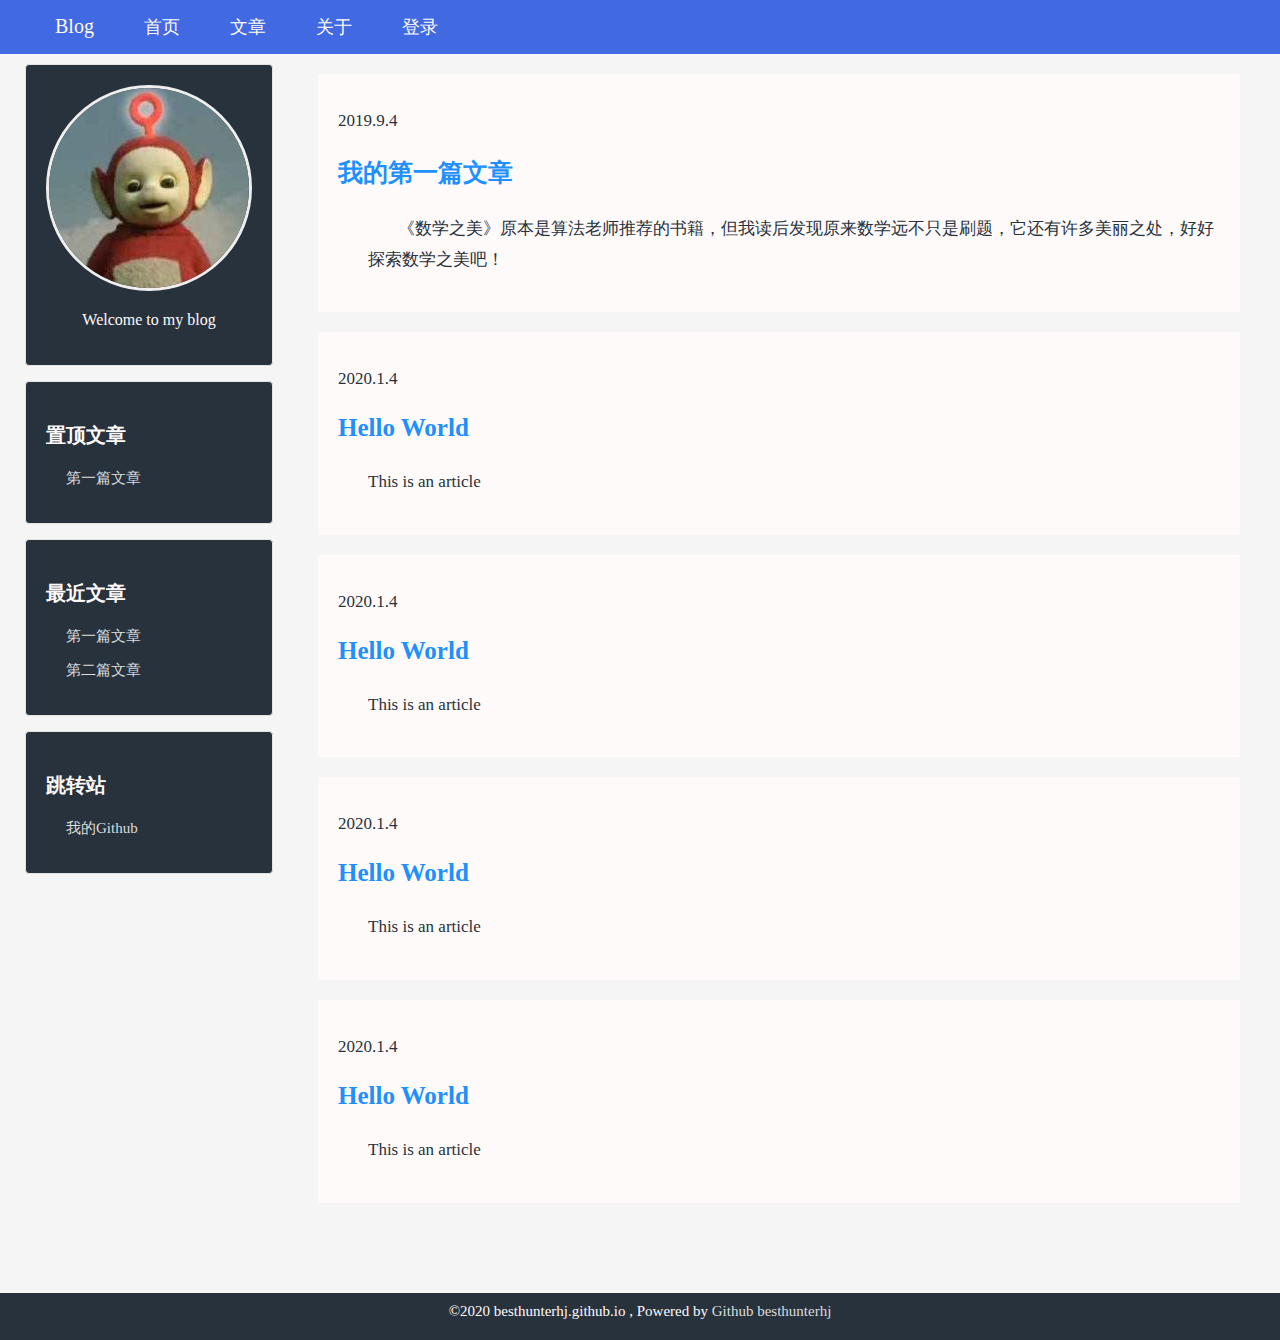
<file: index.html>
<!DOCTYPE html>
<html>
<head>
	<meta charset="utf-8">
	<title>my blog</title>
	<link rel="stylesheet" type="text/css" href="navigator.css">
	<link rel="stylesheet" type="text/css" href="leftList.css">
	<link rel="stylesheet" type="text/css" href="main.css">
	<link rel="stylesheet" type="text/css" href="bottom.css">
	<link rel="stylesheet" type="text/css" href="page.css">
	<style type="text/css">

		ul
		{
			list-style: none;
		}


		img
		{
			border-radius: 50%;
			border: 3px solid #EEE;
		}

		#welcome-box
		{
			display: flex;
			justify-content: center;
			align-items: center;
		}

		#pic
		{
			cursor: zoom-in;
		}

		.back
		{
			margin-left: 30px;
		}

		.preview
		{
			line-height: 180%;
		}
	</style>
</head>
<body id="body">
	<div id="navigator">
		<div id="header">
			<a href="index.html">
				<p id="logo">Blog</p>
			</a>
			<a href="index.html">
				<p class="link">首页</p>
			</a>
			<a href="archive.html">
				<p class="link">文章</p>
			</a>
			<a href="about.html">
				<p class="link">关于</p>
			</a>
			<a href="#">
				<p class="link">登录</p>
			</a>
		</div>
	</div>

	<div class="main" id="main-box">
		<div class="nav">
			<div class="leftList">
				<div class="article">
					<img src="187.jpg" id="pic">
					<div id="welcome-box">
						<p id="welcome">Welcome to my blog</p>
					</div>
				</div>


				<div class="article">
					<p class="listTitle">置顶文章</p>
					<a href="firstpage.html">
						<p class="articleTitle">第一篇文章</p>
					</a>
				</div>



				<div class="article">
					<p class="listTitle">最近文章</p>
					<a href="firstpage.html">
						<p class="articleTitle">第一篇文章</p>
					</a>

					<a href="#">
						<p class="articleTitle">第二篇文章</p>
					</a>
				</div>



				<div class="article">
					<p class="listTitle">跳转站</p>
					<a href="https://github.com/besthunterhj">
						<p class="articleTitle">我的Github</p>
					</a>	
				</div>
			</div>

			<div id="container">
				<div class="card">
					<p class="time">2019.9.4</p>
					<a href="firstpage.html">
						<h3 class="title">我的第一篇文章</h3>
					</a>
					<p class="preview">
						<span class="back">《数学之美》</span>原本是算法老师推荐的书籍，但我读后发现原来数学远不只是刷题，它还有许多美丽之处，好好探索数学之美吧！
					</p>
				</div>
				<div class="card">
					<p class="time">2020.1.4</p>
					<a href="#">
						<h3 class="title">Hello World</h3>
					</a>
					<p class="preview">This is an article</p>
				</div>
				<div class="card">
					<p class="time">2020.1.4</p>
					<a href="#">
						<h3 class="title">Hello World</h3>
					</a>
					<p class="preview">This is an article</p>
				</div>
				<div class="card">
					<p class="time">2020.1.4</p>
					<a href="#">
						<h3 class="title">Hello World</h3>
					</a>
					<p class="preview">This is an article</p>
				</div>
				<div class="card">
					<p class="time">2020.1.4</p>
					<a href="#">
						<h3 class="title">Hello World</h3>
					</a>
					<p class="preview">This is an article</p>
				</div>
			</div>


		</div>	
	</div>

	<div id="bottom">
		<div id="author">
			©2020 besthunterhj.github.io , Powered by 
			<a href="https://github.com/">
				<span class="thanks">Github</span>
			</a>
			<a href="https://github.com/besthunterhj">
				<span class="thanks">besthunterhj</span>
			</a>
		</div>
	</div>
</body>
<script type="text/javascript">
	let main = document.getElementById("main-box");
	let pic = document.getElementById("pic");

	pic.onclick = function()
	{
		window.open("187.jpg");
	}

	let navigator = document.getElementById("navigator");
	let beforeScroll = document.documentElement.scrollTop;

	window.onscroll = function()
	{
		let afterScroll = document.documentElement.scrollTop;
		if (afterScroll > 57 && afterScroll - beforeScroll < 0) 
		{
			navigator.className = "fix";
			main.style.margin = "67px 0 0 0"
		}
		else
		{
			navigator.className = "none";
			main.style.margin = "0";
		}

		beforeScroll = afterScroll;
	}
</script>
</html>
</file>
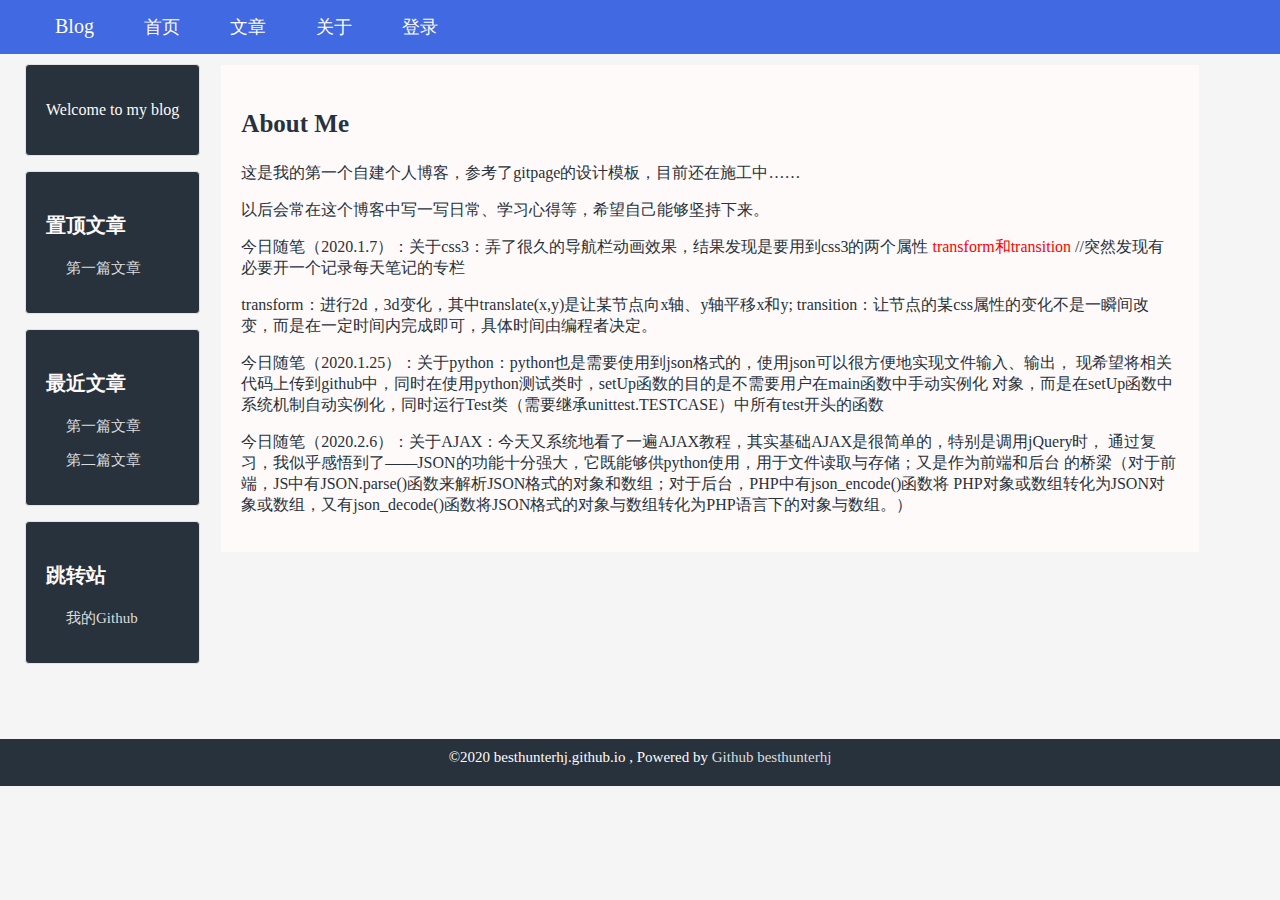
<file: about.html>
<!DOCTYPE html>
<html>
<head>
	<meta charset="utf-8">
	<title>my blog</title>
	<link rel="stylesheet" type="text/css" href="navigator.css">
	<link rel="stylesheet" type="text/css" href="leftList.css">
	<link rel="stylesheet" type="text/css" href="bottom.css">
	<link rel="stylesheet" type="text/css" href="page.css">
</head>
<body>
	<div id="navigator">
		<div id="header">
			<a href="index.html">
				<p id="logo">Blog</p>
			</a>
			<a href="index.html">
				<p class="link">首页</p>
			</a>
			<a href="archive.html">
				<p class="link">文章</p>
			</a>
			<a href="about.html">
				<p class="link">关于</p>
			</a>
			<a href="#">
				<p class="link">登录</p>
			</a>
		</div>
	</div>

	<div class="main" id="main-box">
		<div class="nav">
			<div class="leftList">
				<div class="article">
					<div id="pic"></div>
					<p id="welcome">Welcome to my blog</p>
				</div>


				<div class="article">
					<p class="listTitle">置顶文章</p>
					<a href="firstpage.html">
						<p class="articleTitle">第一篇文章</p>
					</a>
				</div>



				<div class="article">
					<p class="listTitle">最近文章</p>
					<a href="firstpage.html">
						<p class="articleTitle">第一篇文章</p>
					</a>

					<a href="#">
						<p class="articleTitle">第二篇文章</p>
					</a>
				</div>



				<div class="article">
					<p class="listTitle">跳转站</p>
					<a href="https://github.com/besthunterhj">
						<p class="articleTitle">我的Github</p>
					</a>	
				</div>
			</div>


			<div id="article-index">
				<div id="article-nav">
					<h3 class="appendix">About Me</h3>
					<p class="introduction">
						这是我的第一个自建个人博客，参考了gitpage的设计模板，目前还在施工中……
					</p>
					<p class="introduction">
						以后会常在这个博客中写一写日常、学习心得等，希望自己能够坚持下来。
					</p>
					<p class="introduction">
						今日随笔（2020.1.7）：关于css3：弄了很久的导航栏动画效果，结果发现是要用到css3的两个属性
						<span style="color: #ff0000">transform和transition</span>
						//突然发现有必要开一个记录每天笔记的专栏
					</p>
					<p class="introduction">
						transform：进行2d，3d变化，其中translate(x,y)是让某节点向x轴、y轴平移x和y;
						transition：让节点的某css属性的变化不是一瞬间改变，而是在一定时间内完成即可，具体时间由编程者决定。
					</p>
					<p class="introduction">
						今日随笔（2020.1.25）：关于python：python也是需要使用到json格式的，使用json可以很方便地实现文件输入、输出，
						现希望将相关代码上传到github中，同时在使用python测试类时，setUp函数的目的是不需要用户在main函数中手动实例化
						对象，而是在setUp函数中系统机制自动实例化，同时运行Test类（需要继承unittest.TESTCASE）中所有test开头的函数
					</p>
					<p class="introduction">
						今日随笔（2020.2.6）：关于AJAX：今天又系统地看了一遍AJAX教程，其实基础AJAX是很简单的，特别是调用jQuery时，
						通过复习，我似乎感悟到了——JSON的功能十分强大，它既能够供python使用，用于文件读取与存储；又是作为前端和后台
						的桥梁（对于前端，JS中有JSON.parse()函数来解析JSON格式的对象和数组；对于后台，PHP中有json_encode()函数将
						PHP对象或数组转化为JSON对象或数组，又有json_decode()函数将JSON格式的对象与数组转化为PHP语言下的对象与数组。）
					</p>
				</div>	
			</div>
		</div>	
	</div>

	<div id="bottom">
		<div id="author">
			©2020 besthunterhj.github.io , Powered by 
			<a href="https://github.com/">
				<span class="thanks">Github</span>
			</a>
			<a href="https://github.com/besthunterhj">
				<span class="thanks">besthunterhj</span>
			</a>
		</div>
	</div>
</body>
<script type="text/javascript">
	let main = document.getElementById("main-box");
	let pic = document.getElementById("pic");

	pic.onclick = function()
	{
		window.open("https://besthunterhj.github.com/187.jpg");
	}

	let navigator = document.getElementById("navigator");
	let beforeScroll = document.documentElement.scrollTop;

	window.onscroll = function()
	{
		let afterScroll = document.documentElement.scrollTop;
		if (afterScroll > 57 && afterScroll - beforeScroll < 0) 
		{
			navigator.className = "fix";
			main.style.margin = "67px 0 0 0"
		}
		else
		{
			navigator.className = "none";
			main.style.margin = "0";
		}

		beforeScroll = afterScroll;
	}
</script>
</html>
</file>
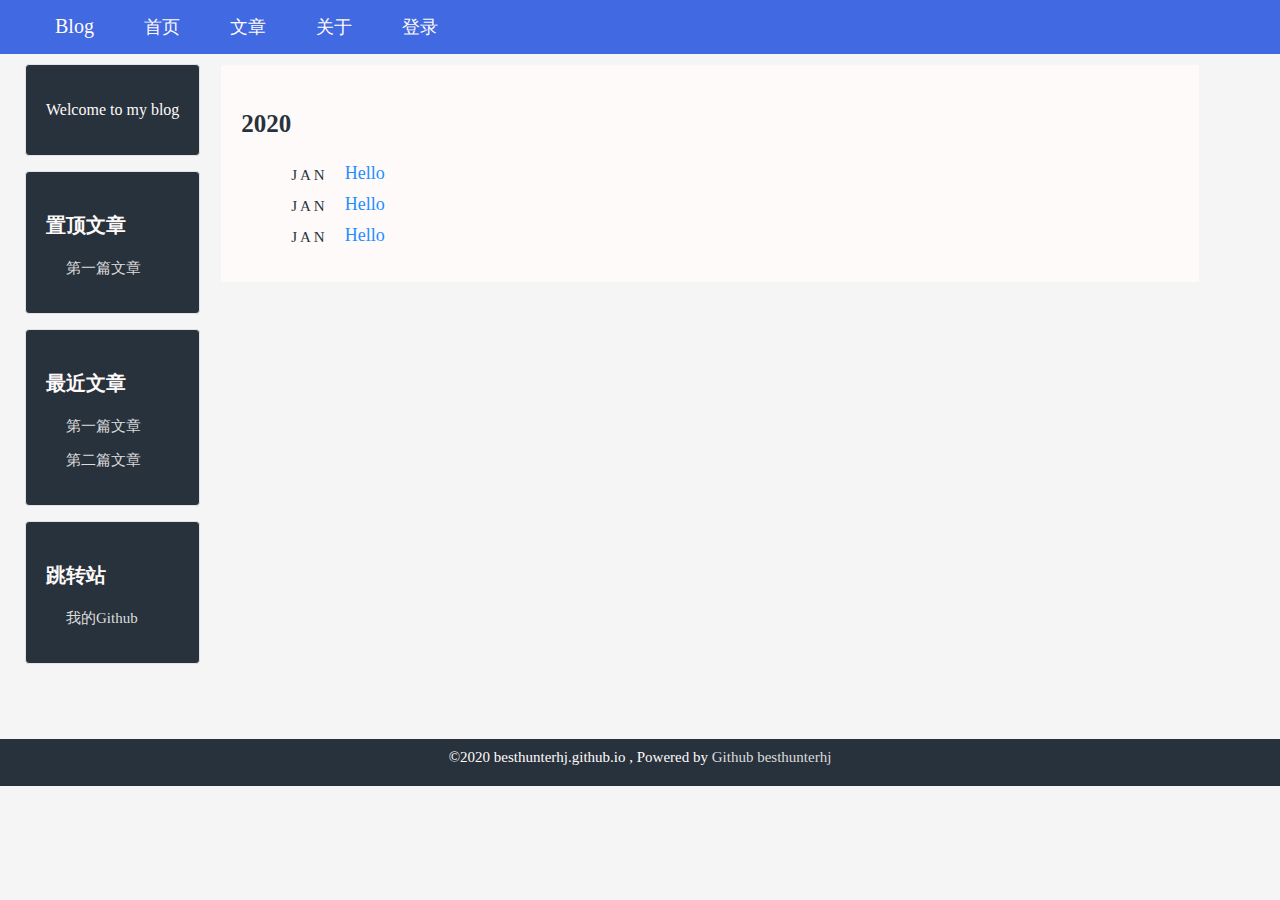
<file: archive.html>
<!DOCTYPE html>
<html>
<head>
	<meta charset="utf-8">
	<title>my blog</title>
	<link rel="stylesheet" type="text/css" href="navigator.css">
	<link rel="stylesheet" type="text/css" href="leftList.css">
	<link rel="stylesheet" type="text/css" href="bottom.css">
	<link rel="stylesheet" type="text/css" href="page.css">
	<style type="text/css">

		ul
		{
			list-style: none;
		}

		li
		{
			margin: 10px;
			display: flex;
		}


	</style>
</head>
<body>
	<div id="navigator">
		<div id="header">
			<a href="index.html">
				<p id="logo">Blog</p>
			</a>
			<a href="index.html">
				<p class="link">首页</p>
			</a>
			<a href="archive.html">
				<p class="link">文章</p>
			</a>
			<a href="about.html">
				<p class="link">关于</p>
			</a>
			<a href="#">
				<p class="link">登录</p>
			</a>
		</div>
	</div>

	<div class="main" id="main-box">
		<div class="nav">
			<div class="leftList">
				<div class="article">
					<div id="pic"></div>
					<p id="welcome">Welcome to my blog</p>
				</div>


				<div class="article">
					<p class="listTitle">置顶文章</p>
					<a href="firstpage.html">
						<p class="articleTitle">第一篇文章</p>
					</a>
				</div>



				<div class="article">
					<p class="listTitle">最近文章</p>
					<a href="firstpage.html">
						<p class="articleTitle">第一篇文章</p>
					</a>

					<a href="#">
						<p class="articleTitle">第二篇文章</p>
					</a>
				</div>



				<div class="article">
					<p class="listTitle">跳转站</p>
					<a href="https://github.com/besthunterhj">
						<p class="articleTitle">我的Github</p>
					</a>	
				</div>
			</div>


			<div id="article-index">
				<div id="article-nav">
					<h3 class="appendix">2020</h3>
					<ul id="article-list">
						<li class="article-title">
							<p class="month">J A N</p>
							<a href="#">Hello</a>
						</li>
						<li class="article-title">
							<p class="month">J A N</p>
							<a href="#">Hello</a>
						</li>
						<li class="article-title">
							<p class="month">J A N</p>
							<a href="#">Hello</a>
						</li>
					</ul>
				</div>	
			</div>
		</div>	
	</div>

	<div id="bottom">
		<div id="author">
			©2020 besthunterhj.github.io , Powered by 
			<a href="https://github.com/">
				<span class="thanks">Github</span>
			</a>
			<a href="https://github.com/besthunterhj">
				<span class="thanks">besthunterhj</span>
			</a>
		</div>
	</div>
</body>
<script type="text/javascript">
	let main = document.getElementById("main-box");
	let pic = document.getElementById("pic");

	pic.onclick = function()
	{
		window.open("https://besthunterhj.github.com/187.jpg");
	}

	let navigator = document.getElementById("navigator");
	let beforeScroll = document.documentElement.scrollTop;

	window.onscroll = function()
	{
		let afterScroll = document.documentElement.scrollTop;
		if (afterScroll > 57 && afterScroll - beforeScroll < 0) 
		{
			navigator.className = "fix";
			main.style.margin = "67px 0 0 0"
		}
		else
		{
			navigator.className = "none";
			main.style.margin = "0";
		}

		beforeScroll = afterScroll;
	}
</script>
</html>
</file>
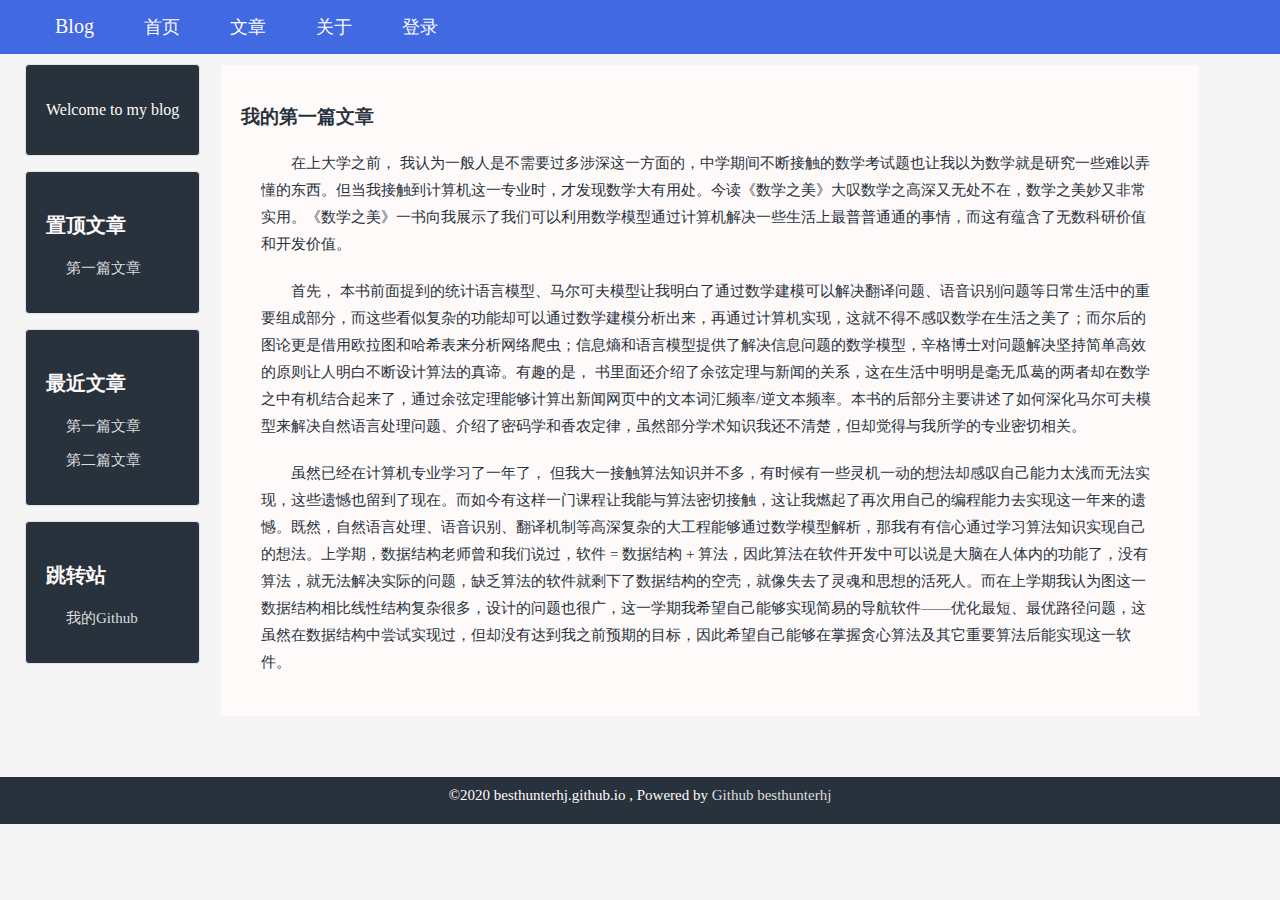
<file: firstpage.html>
<!DOCTYPE html>
<html>
<head>
	<meta charset="utf-8">
	<title>my blog</title>
	<link rel="stylesheet" type="text/css" href="navigator.css">
	<link rel="stylesheet" type="text/css" href="leftList.css">
	<link rel="stylesheet" type="text/css" href="bottom.css">
	<link rel="stylesheet" type="text/css" href="page.css">
	<style type="text/css">

		#firstPage p
		{
			font-size: 15px;
			line-height: 180%;
		}

		.back
		{
			margin-left: 30px;
		}

		.paragraph
		{
			margin: 20px;
		}
	</style>
</head>
<body>
	<div id="navigator">
		<div id="header">
			<a href="index.html">
				<p id="logo">Blog</p>
			</a>
			<a href="index.html">
				<p class="link">首页</p>
			</a>
			<a href="archive.html">
				<p class="link">文章</p>
			</a>
			<a href="about.html">
				<p class="link">关于</p>
			</a>
			<a href="#">
				<p class="link">登录</p>
			</a>
		</div>
	</div>

	<div class="main" id="main-box">
		<div class="nav">
			<div class="leftList">
				<div class="article">
					<div id="pic"></div>
					<p id="welcome">Welcome to my blog</p>
				</div>


				<div class="article">
					<p class="listTitle">置顶文章</p>
					<a href="firstpage.html">
						<p class="articleTitle">第一篇文章</p>
					</a>
				</div>



				<div class="article">
					<p class="listTitle">最近文章</p>
					<a href="firstpage.html">
						<p class="articleTitle">第一篇文章</p>
					</a>

					<a href="#">
						<p class="articleTitle">第二篇文章</p>
					</a>
				</div>



				<div class="article">
					<p class="listTitle">跳转站</p>
					<a href="https://github.com/besthunterhj">
						<p class="articleTitle">我的Github</p>
					</a>	
				</div>
			</div>



			<div id="article-index">
				<div id="article-nav">
					<h3 class="page-title">我的第一篇文章</h3>
					<div id="firstPage">
						<p class="paragraph">
							<span class="back">在上大学之前，</span>
							我认为一般人是不需要过多涉深这一方面的，中学期间不断接触的数学考试题也让我以为数学就是研究一些难以弄懂的东西。但当我接触到计算机这一专业时，才发现数学大有用处。今读《数学之美》大叹数学之高深又无处不在，数学之美妙又非常实用。《数学之美》一书向我展示了我们可以利用数学模型通过计算机解决一些生活上最普普通通的事情，而这有蕴含了无数科研价值和开发价值。
						</p>

						<p class="paragraph">
							<span class="back">首先，</span>
							本书前面提到的统计语言模型、马尔可夫模型让我明白了通过数学建模可以解决翻译问题、语音识别问题等日常生活中的重要组成部分，而这些看似复杂的功能却可以通过数学建模分析出来，再通过计算机实现，这就不得不感叹数学在生活之美了；而尔后的图论更是借用欧拉图和哈希表来分析网络爬虫；信息熵和语言模型提供了解决信息问题的数学模型，辛格博士对问题解决坚持简单高效的原则让人明白不断设计算法的真谛。有趣的是， 书里面还介绍了余弦定理与新闻的关系，这在生活中明明是毫无瓜葛的两者却在数学之中有机结合起来了，通过余弦定理能够计算出新闻网页中的文本词汇频率/逆文本频率。本书的后部分主要讲述了如何深化马尔可夫模型来解决自然语言处理问题、介绍了密码学和香农定律，虽然部分学术知识我还不清楚，但却觉得与我所学的专业密切相关。
						</p>

						<p class="paragraph">
							<span class="back">虽然已经在计算机专业学习了一年了，</span>
							但我大一接触算法知识并不多，有时候有一些灵机一动的想法却感叹自己能力太浅而无法实现，这些遗憾也留到了现在。而如今有这样一门课程让我能与算法密切接触，这让我燃起了再次用自己的编程能力去实现这一年来的遗憾。既然，自然语言处理、语音识别、翻译机制等高深复杂的大工程能够通过数学模型解析，那我有有信心通过学习算法知识实现自己的想法。上学期，数据结构老师曾和我们说过，软件 = 数据结构 + 算法，因此算法在软件开发中可以说是大脑在人体内的功能了，没有算法，就无法解决实际的问题，缺乏算法的软件就剩下了数据结构的空壳，就像失去了灵魂和思想的活死人。而在上学期我认为图这一数据结构相比线性结构复杂很多，设计的问题也很广，这一学期我希望自己能够实现简易的导航软件——优化最短、最优路径问题，这虽然在数据结构中尝试实现过，但却没有达到我之前预期的目标，因此希望自己能够在掌握贪心算法及其它重要算法后能实现这一软件。
						</p>
					</div>
				</div>	
			</div>


		</div>	
	</div>

	<div id="bottom">
		<div id="author">
			©2020 besthunterhj.github.io , Powered by 
			<a href="https://github.com/">
				<span class="thanks">Github</span>
			</a>
			<a href="https://github.com/besthunterhj">
				<span class="thanks">besthunterhj</span>
			</a>
		</div>
	</div>
</body>

<script type="text/javascript">
	let main = document.getElementById("main-box");
	let pic = document.getElementById("pic");

	pic.onclick = function()
	{
		window.open("https://besthunterhj.github.com/187.jpg");
	}

	let navigator = document.getElementById("navigator");
	let beforeScroll = document.documentElement.scrollTop;

	window.onscroll = function()
	{
		let afterScroll = document.documentElement.scrollTop;
		if (afterScroll > 57 && afterScroll - beforeScroll < 0) 
		{
			navigator.className = "fix";
			main.style.margin = "67px 0 0 0"
		}
		else
		{
			navigator.className = "none";
			main.style.margin = "0";
		}

		beforeScroll = afterScroll;
	}
</script>
</html>
</file>
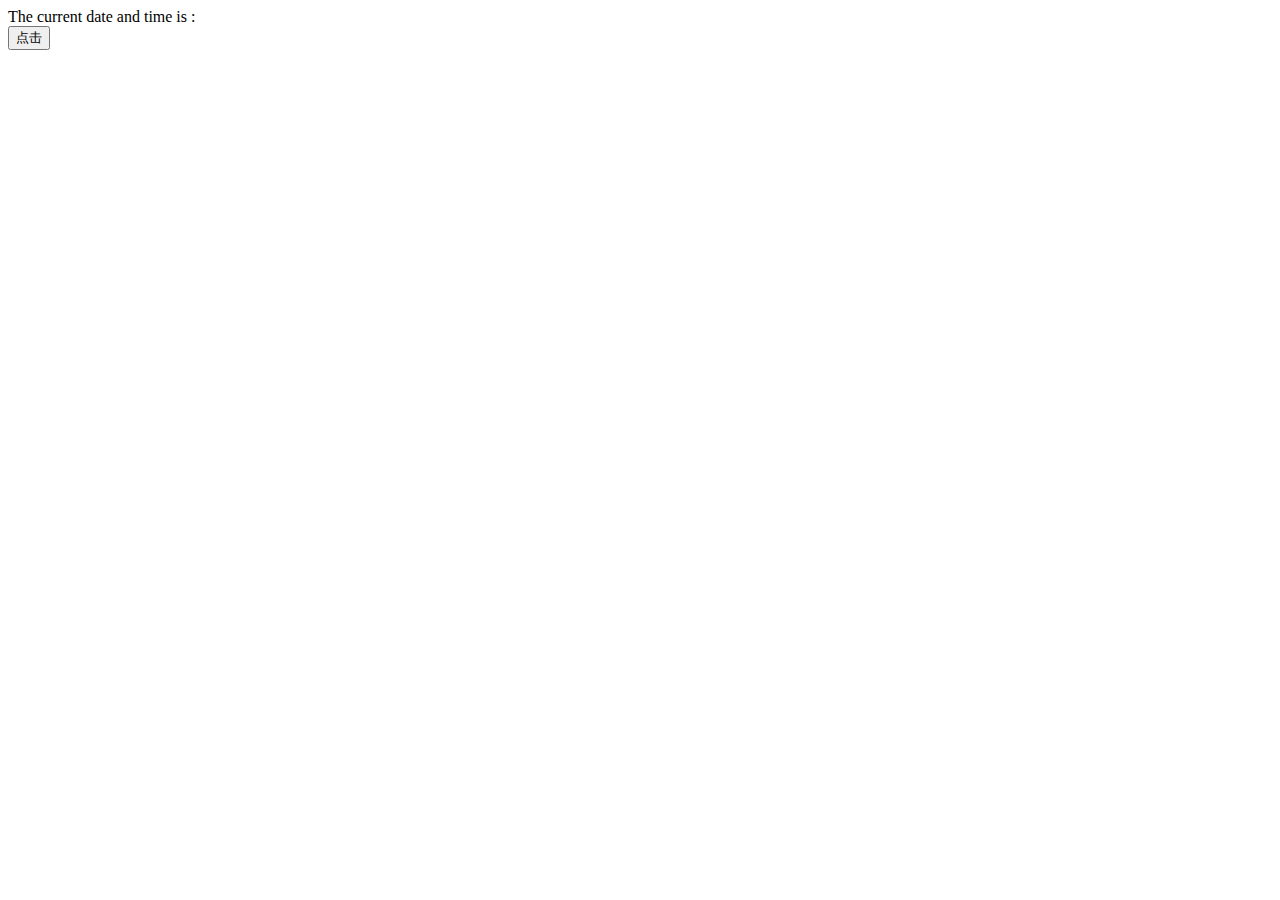
<file: test.html>
<!DOCTYPE html>
<html lang="en">
<head>
    <meta charset="UTF-8">
    <title>test</title>
</head>
<body>

<div>The current date and time is :</div>
<div id="time"></div>
<button id="music">点击</button>
<script type="text/javascript">
        var mySetInterval = setInterval(function () {
            myClock()
        },1000);
        function myClock() {
            var time = new Date();
            var toString = time.toLocaleTimeString();
            document.getElementById('time').innerHTML = toString ;
        }
        var music = document.getElementById('music');
        music.onclick = function () {
            window.open("http://120.77.87.129/1.mp3");
        }
</script>

</body>
<!--<script type="text/javascript">-->
    <!--var test = function () {-->
        <!--var i = 'good';-->
        <!--var = new Object();-->
        <!--Object();-->

    <!--}-->

    <!--if(confirm("Do you still love her?")) {-->
        <!--alert("Then you should keep your love!");}-->
    <!--else{-->
        <!--alert("Try to do something to love her again!");-->
    <!--}-->



<!--</script>-->
</html>
</file>
<file: navigator.css>
a
	{
		text-decoration: none;
		color: #FFFAFA;
	}

	body
	{
		margin: 0;
		padding: 0;
		background-color: #F5F5F5;
	}

	#navigator
	{
		display: flex;
		justify-content: flex-start;
		align-items: center;
		background-color: #4169E1;
	}

	.none
	{

	}

	.fix
	{
		position: fixed;
		top: -57px;
		left: 0;
		z-index: 2;
		width: 100%;
		transform: translate(0,57px);
		transition: all 0.5s ease-in-out;
	}

	.offset
	{

	}

	.scrolling
	{
		visibility: visible;
		transform: translate(0,0);
	}

	#header
	{
		display: flex;
		padding-left: 30px;
	}

	#logo
	{
		margin: 0 10px 0 10px;
		padding: 15px 15px 15px 15px;
		font-size: 20px;
	}

	#logo:hover
	{
		color: rgba(248, 248, 255, 0.6);
	}

	.link
	{
		margin: 0 10px 0 10px;
		padding: 15px 15px 15px 15px;
		font-size: 18px;
	}

	.link:hover
	{
		background-color: #FF4500;
	}
</file>
<file: leftList.css>
.leftList
	{
		margin: 0 20px 0 10px;
		width: 200pxs;
	}

	#welcome
	{
		color: #FFFAFA;
	}

	.article
	{
		background-color: #28323C;
		border: 1px solid #e3e3e3;
		border-radius: 4px;
		padding: 20px 20px 20px 20px;
		margin-bottom: 15px;
	}

	.listTitle
	{
		font-size: 20px;
		font-weight: bold;
		color: #FFFAFA;
	}

	.articleTitle
	{
		font-size: 15px;
		margin-left: 20px;
		color: #DCDCDC;
	}

	.articleTitle:hover
	{
		text-decoration: underline;
		color: #FF4500;
	}
</file>
<file: main.css>
#container
{
	padding: 0 15px 0 15px;
	margin: 10px;
	width: 75%;
}

.card
{
	background-color: #FFFAFA;
	padding: 20px;
	margin-bottom: 20px;
	font-size: 17px;
	color: #28323C;
}

.title
{
	color: #1E90FF;
	font-size: 25px;
}

.title:hover
{
	text-decoration: underline;
	color: #FF4500;
}

.preview
{
	margin-left:30px;
}
</file>
<file: bottom.css>
#bottom
{
	background-color: #28323C;
	display: flex;
	align-items: center;
	justify-content: center;
}

#author
{
	color: #FFFAFA;
	padding: 10px 0 20px 0;
	font-size: 15px;
}

.thanks
{
	color: #DCDCDC;
}

.thanks:hover
{
	text-decoration: underline;
	color: #FF4500;
}
</file>
<file: page.css>
.main
{
	position: relative;
	width: 100%;
}

.nav
{	
	display: flex;
	justify-content: flex-start;
	padding-bottom: 60px;
	padding-left: 15px;
	padding-right: 15px;
	margin-right: auto;
	margin-left: auto;
	margin-top: 10px;
}

#article-index
{
	width: 75%;
	position: relative;
}


#article-nav
{
	float: left;
	background-color: #FFFAFA;
	width: 100%;
	margin: 1px;
	padding: 20px;
	color: #28323C;
}

.appendix
{
	font-size: 25px;
}

.article-title a
{
	color: #1E90FF;
	font-size: 18px;
}

.month
{
	margin: 4px 20px 0 0;
	font-size: 15px;

}
</file>
